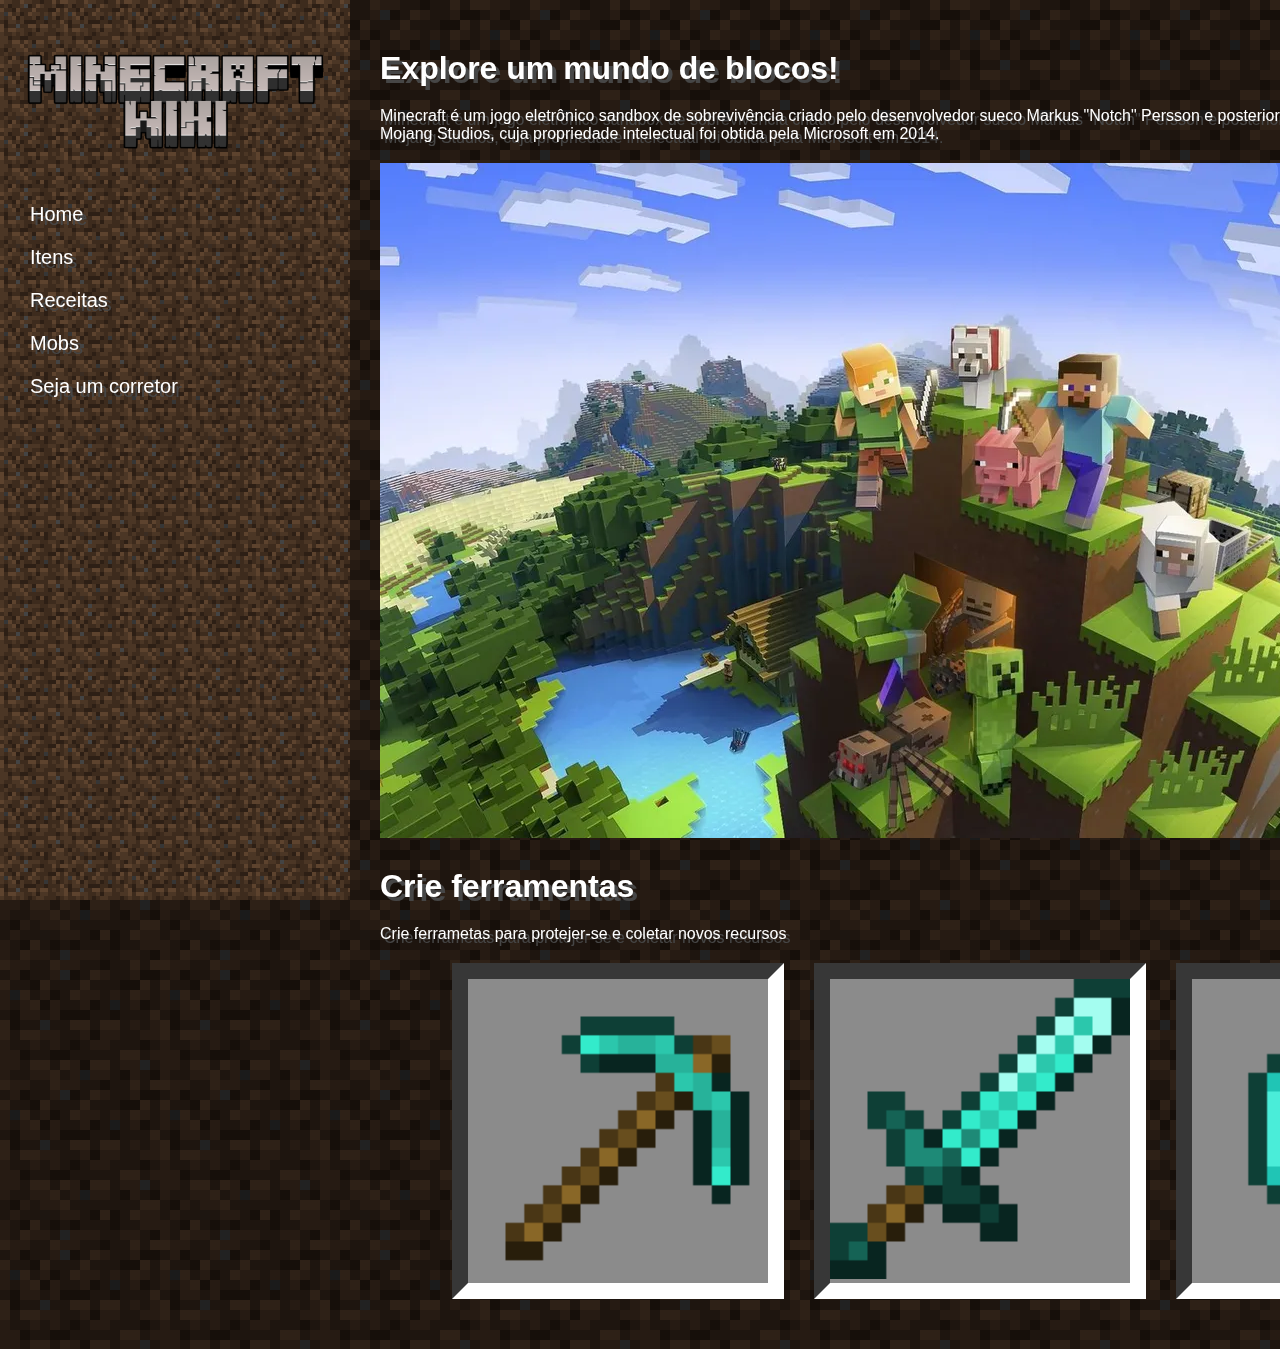
<file: MineWiki/index.html>
<!DOCTYPE html>
<html lang="en">
<head>
    <meta charset="UTF-8">
    <link rel="stylesheet" href="style.css">
    <link href="https://fonts.cdnfonts.com/css/minecraftia" rel="stylesheet">
    <meta name="viewport" content="width=device-width, initial-scale=1.0">
    <title>Minecraft Wiki</title>
</head>
<body>
    <div class="sidebar">
        <div class="titulo">
            <img src="MINECRAFT-WIKI-24-09-2024.png" alt="logo" width="325px">
        </div>

        <div class="opcoes">
            <a href="">Home</a>
            <a href="">Itens</a>
            <a href="">Receitas</a>
            <a href="">Mobs</a>
            <a href="">Seja um corretor</a>
        </div>
    </div>

    <div class="page">
        <h1>Explore um mundo de blocos!</h1>
        <p>Minecraft é um jogo eletrônico sandbox de sobrevivência criado pelo desenvolvedor sueco Markus "Notch" Persson e posteriormente desenvolvido e publicado pela Mojang Studios, cuja propriedade intelectual foi obtida pela Microsoft em 2014.</p>
        <div class="imagem">
            <img src="minecraft-key-art-nologo-1.webp" alt="panorama">
        </div>
        <h1>Crie ferramentas</h1>
        <p>Crie ferrametas para protejer-se e coletar novos recursos</p>
        <div class="container">
            <div class="card">
                <img src="Diamond_Pickaxe_JE3_BE3.webp" alt="">
            </div>
            <div class="card">
                <img src="Diamond_Sword_JE3_BE3.webp" alt="" >
            </div>
            <div class="card">
                <img src="Diamond_Helmet_29_JE3_BE3.webp" alt="">
            </div>
        </div>
    </div>
    
</body>
</html>
</file>
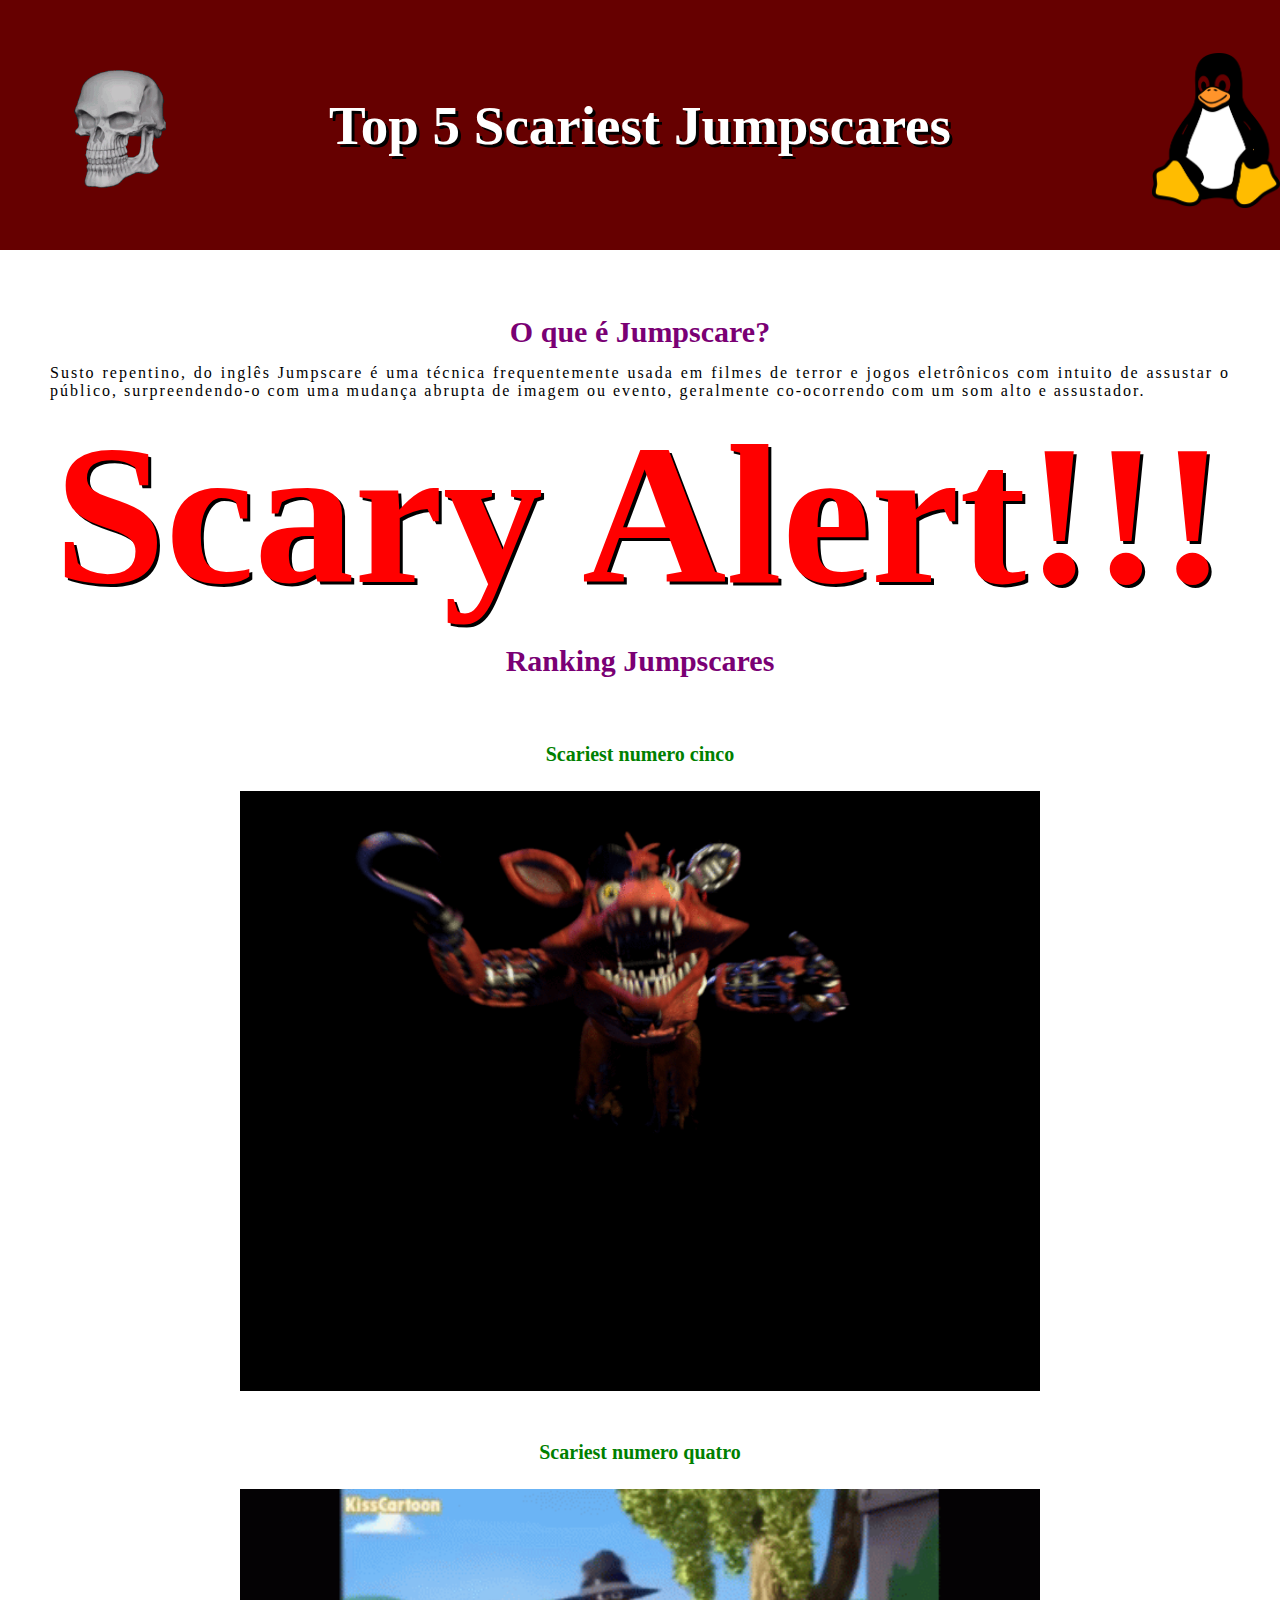
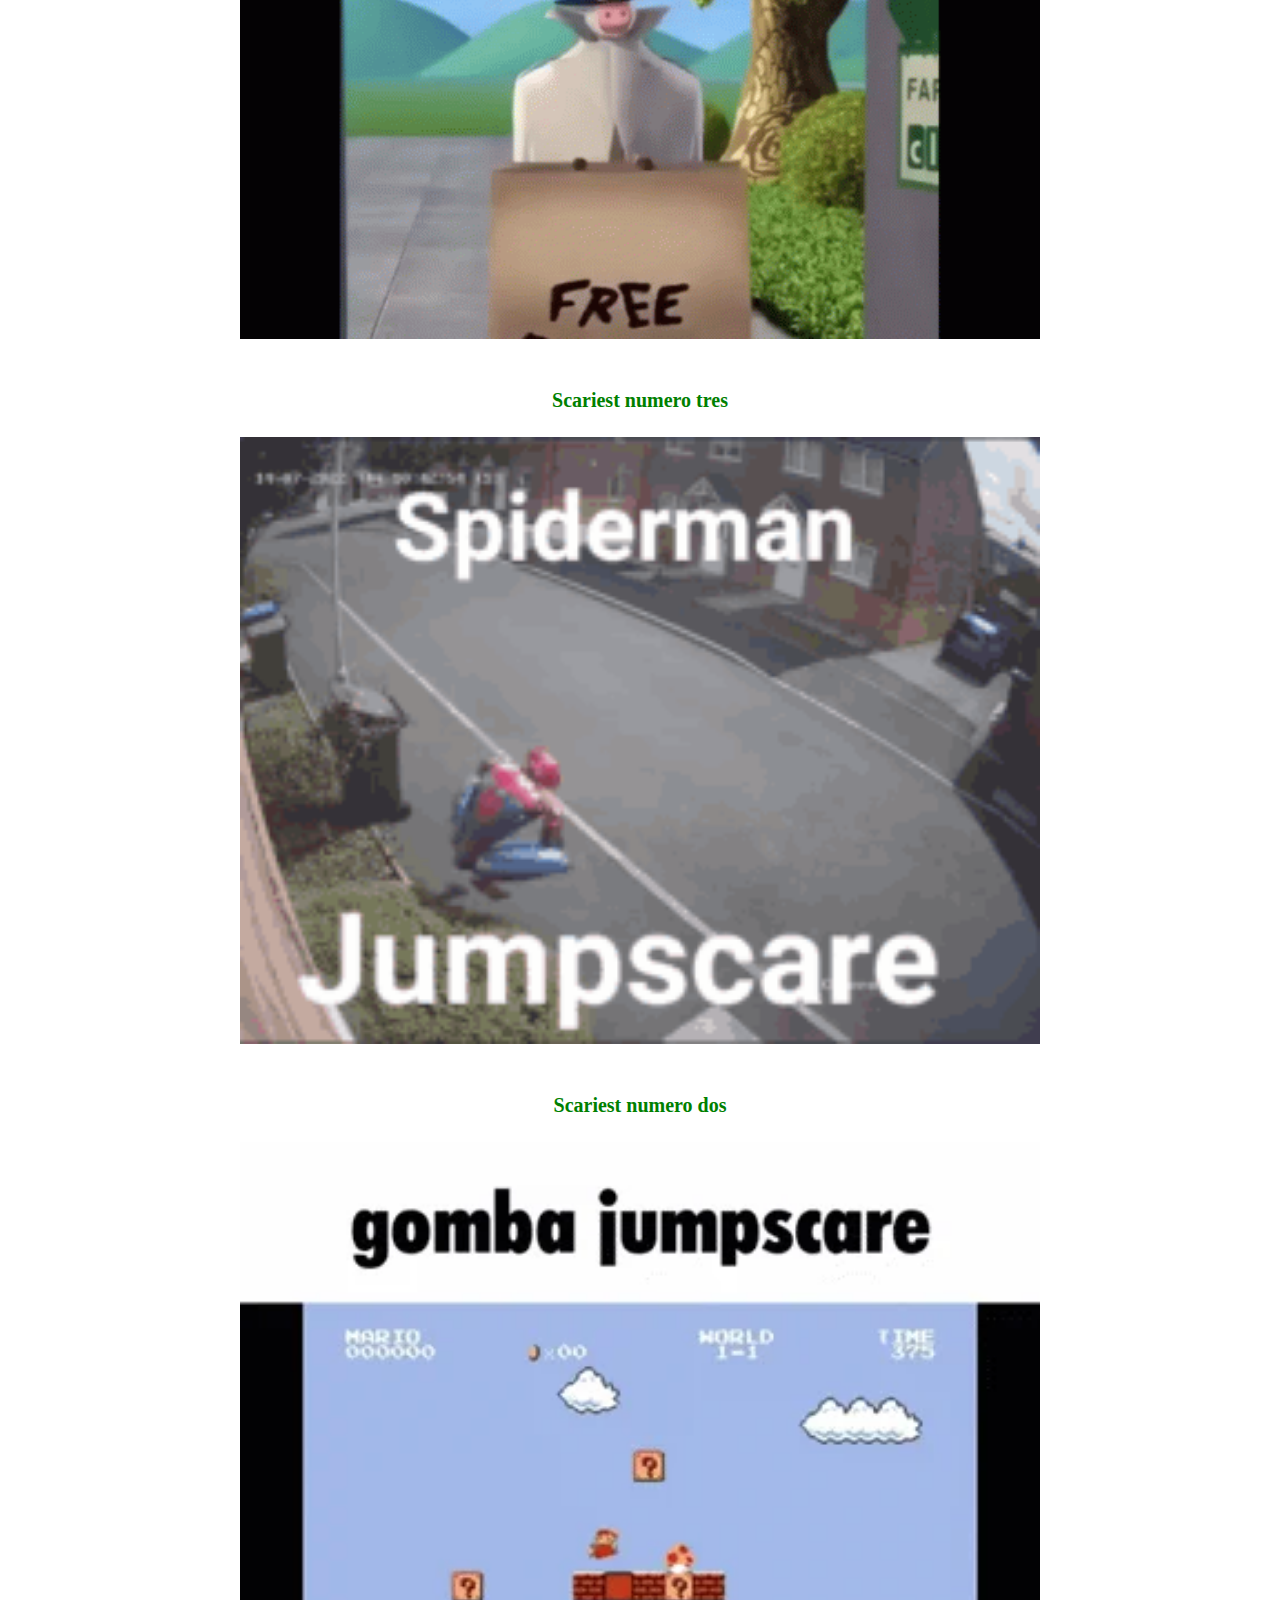
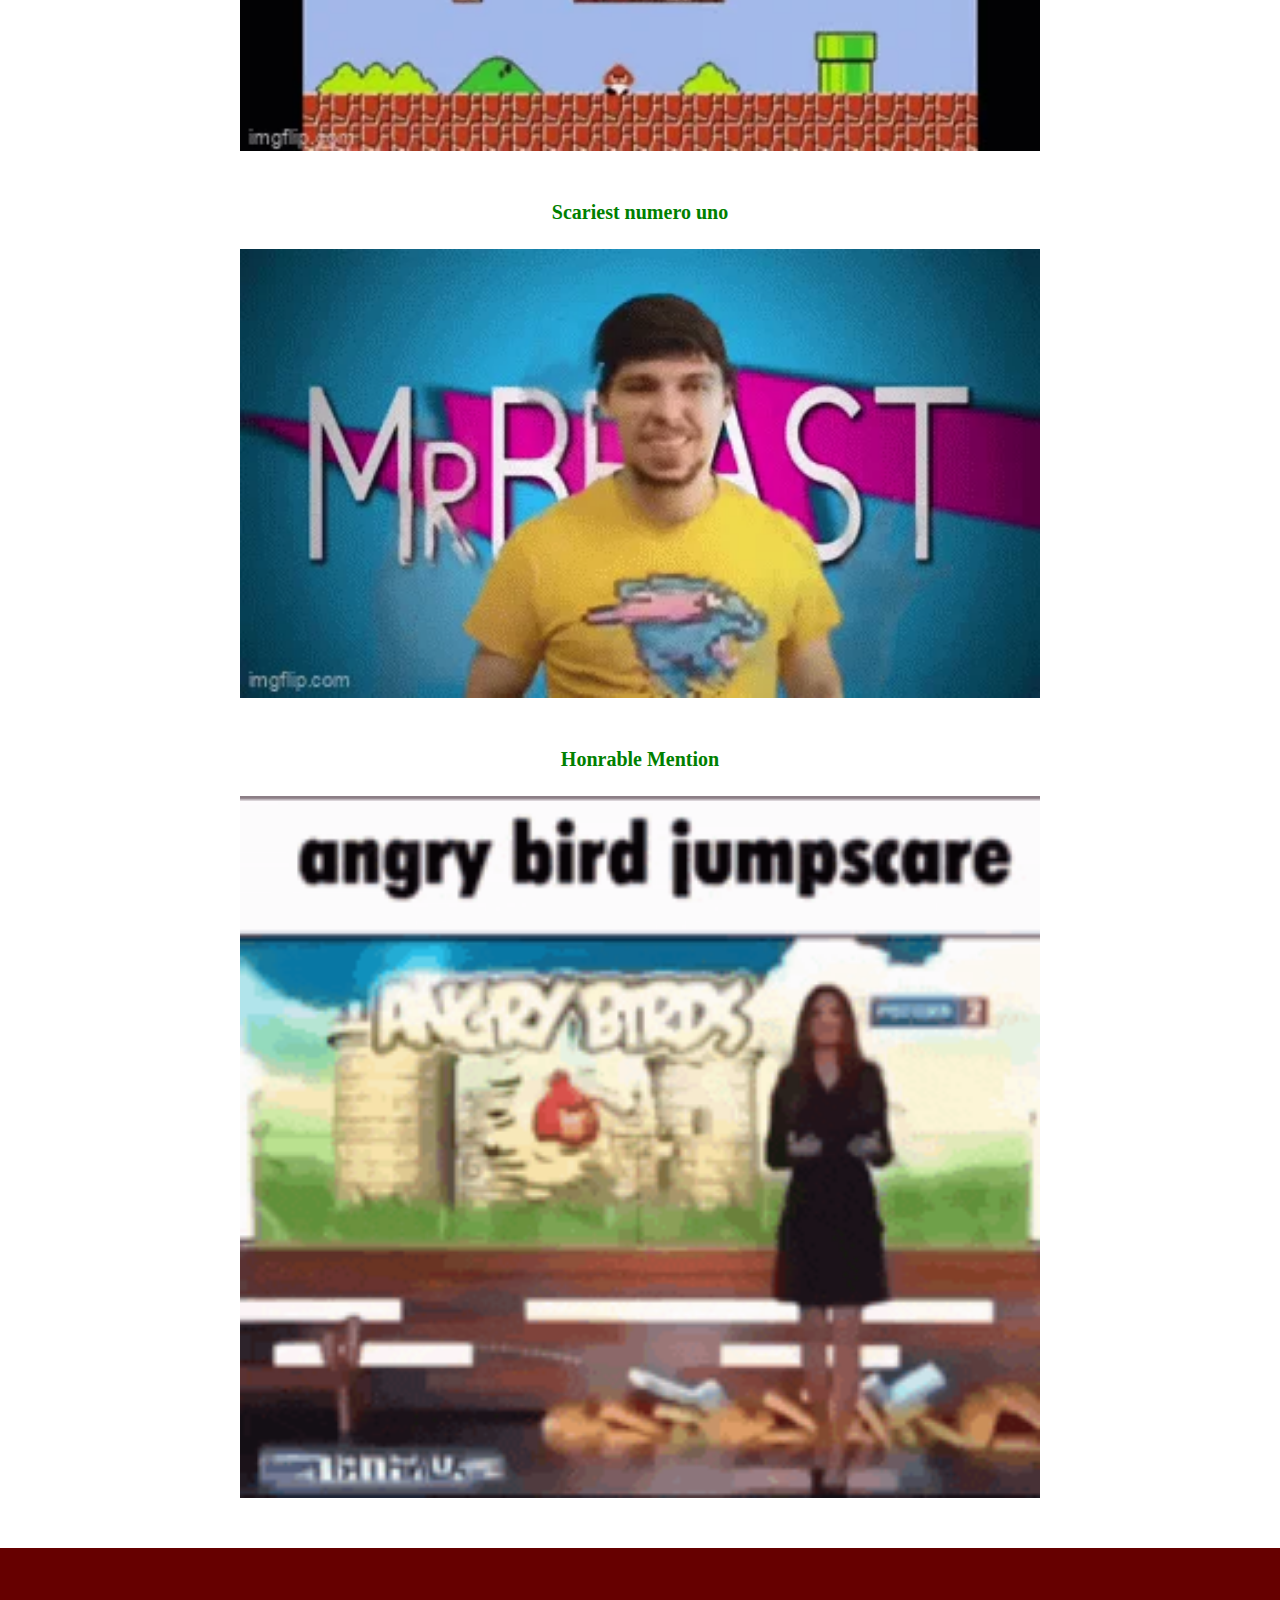
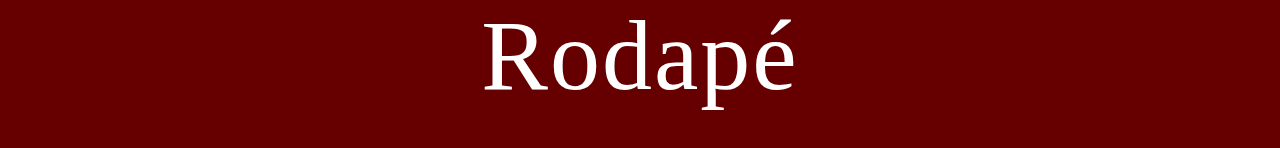
<file: ScariestJumpscares/index.html>
<html>

    <head>
        <title> Top Jumpscares </title>
        <style>
            *{
                margin: 0;
                padding: 0;
            }
            header{
                display: flex;
                justify-content: space-between;
                align-items: center;
                background-color: rgb(102, 0, 0);
                height: 250px;
                margin-bottom: 50px;
            }

            header img{
                width: 10%;
                margin-left: 50px;
                margin-top: 10px;
            }

            h1{
                color: rgb(255, 255, 255);
                text-align: center;
                text-shadow: 3px 3px rgb(0, 0, 0);
                font-size: 55px;
            }

            h2{
                color: rgb(122, 0, 116);
                text-align: center;
                padding-top: 15px;
                padding-bottom: 15px;
                font-size: 30px;
            }

            h3{
                color: green;
                padding-bottom: 25px;
                padding-top: 50px;
                text-align: center;
                font-size: 20px;
            }

            p{
                margin-left: 50px;
                margin-right: 50px;
                text-align: justify;
                letter-spacing: 2px;
            }

            li{
                margin-left: 50px;
                margin-top: 12px;
            }

            #tux{
                width: 10%;
        
            }

            footer{
                background-color: rgb(102, 0, 0);
                height: 200px;
                margin-top: 50px;
                justify-content: center;
                margin-top: 50px;
            }

            a{
                margin-left: 50px;
                margin-bottom: 100px;
            }

            #texto_rodape{
                color: white;
                text-align: center;
                padding-top: 50px;
                font-size: 100px;
            }


            #alerta{
                color: red;
                font-size: 200px;
            }

            div{
                display: flex;
                justify-content: center;
            }

            div img{
                width: 800px;
            }
        </style>
    </head>


    <body>

        <header>
            <img src="skull.gif" alt="">
            <h1> Top 5 Scariest Jumpscares </h1>
            <img id="tux" src="tux.png" alt="">
        </header>
        

        <h2> O que é Jumpscare? </h2>


        <p>
            Susto repentino, do inglês Jumpscare é uma técnica frequentemente usada em filmes de terror e jogos eletrônicos com intuito de assustar o público, surpreendendo-o com uma mudança abrupta de imagem ou evento, geralmente co-ocorrendo com um som alto e assustador.        </p>

        <h1 id="alerta"> Scary Alert!!!</h1>

        <h2> Ranking Jumpscares </h2>
        
        <h3> Scariest numero cinco </h3>

        <div>
            <img src="foxy.gif" alt="O animatronic Foxy saltando em direção ao jogador!">
        </div>
        
        
        <h3> Scariest numero quatro </h3>

        <div>
            <img src="rato.gif" alt="O animatronic Foxy saltando em direção ao jogador!">
        </div>

        <h3> Scariest numero tres </h3>

        <div>
            <img src="spiderman-jumpscare.gif" alt="O animatronic Foxy saltando em direção ao jogador!">
        </div>

        <h3> Scariest numero dos </h3>

        <div>
            <img src="gombaferradokk.webp" alt="O animatronic Foxy saltando em direção ao jogador!">
        </div>

        <h3> Scariest numero uno </h3>

        <div>
            <img src="mrbeast.webp" alt="O animatronic Foxy saltando em direção ao jogador!">
        </div>

        <h3> Honrable Mention </h3>

        <div>
            <img src="angry-birds-jumpscare.gif" alt="O animatronic Foxy saltando em direção ao jogador!">
        </div>



        <footer>
            <p id="texto_rodape">
                Rodapé
            </p>
        </footer>


    </body>

</html>
</file>
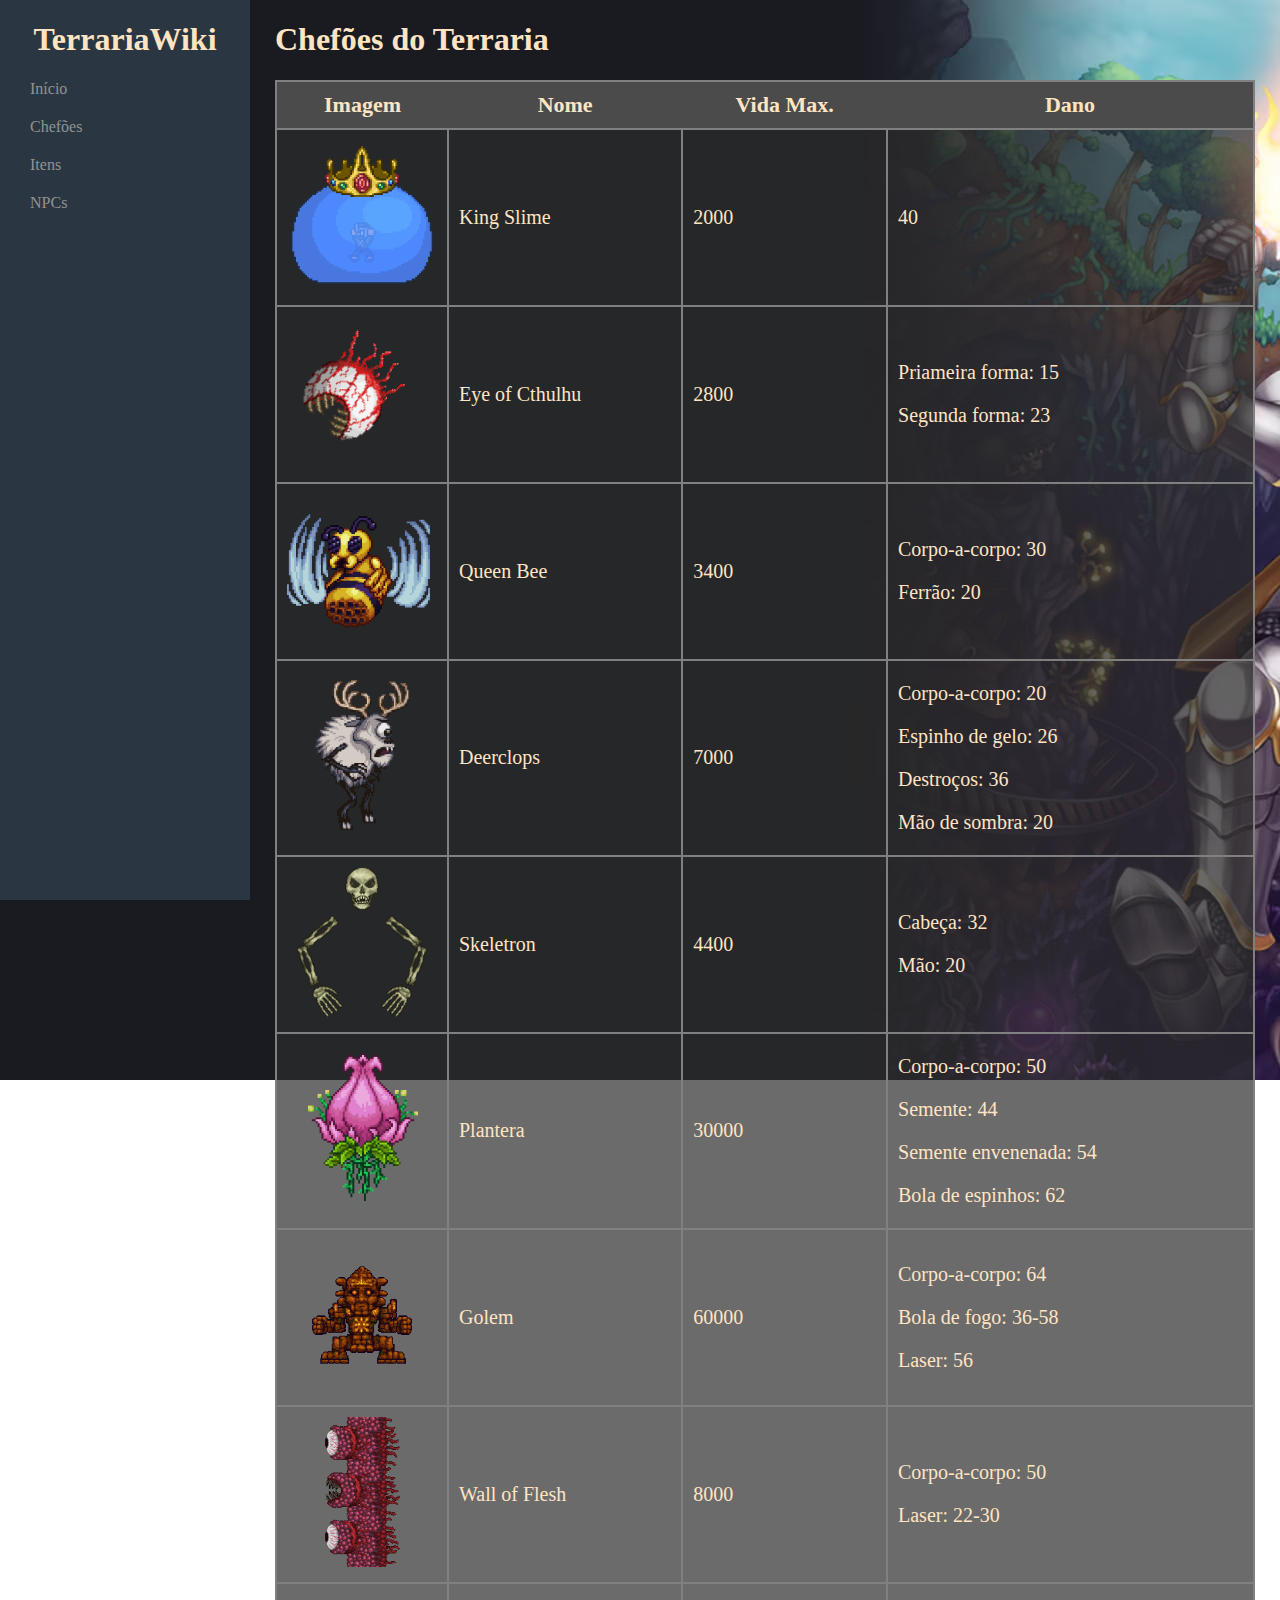
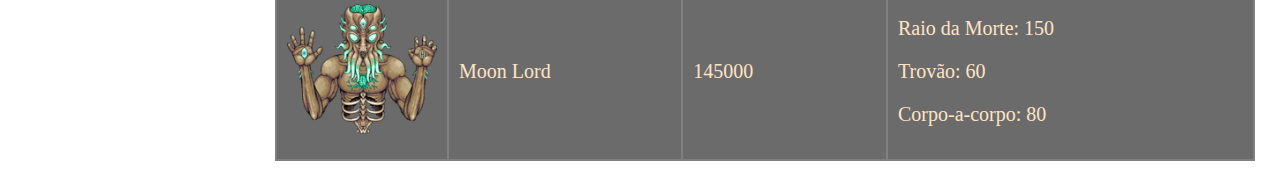
<file: TerrariaWiki/index.html>
<!DOCTYPE html>
<html lang="en">
<head>
    <meta charset="UTF-8">
    <meta name="viewport" content="width=device-width, initial-scale=1.0">
    <title>TerrariaWiki</title>
    <link rel="stylesheet" href="styles.css">
    <link href="https://db.onlinewebfonts.com/c/775c3814e9c1f228d495333e07580d59?family=Andy+Bold+V2" rel="stylesheet">
</head>
<body>
    
    <div class="sidebar">
        <div class="titulo">
            <h1>TerrariaWiki</h1>
        </div>
        <div class="opt">
            <a href="">Início</a>
            <a href="">Chefões</a>
            <a href="">Itens</a>
            <a href="">NPCs</a>
            <div class="menuIcon">
                &#9776;
            </div>
        </div>
    </div>

    <div class="page">
        <h1>Chefões do Terraria</h1>

        <table>
            <thead>
                <th>Imagem</th>
                <th>Nome</th>
                <th>Vida Max.</th>
                <th>Dano</th>
            </thead>

            <tbody>
                <tr>
                    <td class="imagem"><img src="King_Slime.gif" alt=""></td>
                    <td>King Slime</td>
                    <td>2000</td>
                    <td>40</td>
                </tr>
                <tr>
                    <td class="imagem"><img src="Eye_of_Cthulhu.gif" alt=""></td>
                    <td>Eye of Cthulhu</td>
                    <td>2800</td>
                    <td><p>Priameira forma: 15</p><p>Segunda forma: 23</p></td>
                </tr>
                <tr>
                    <td class="imagem"><img src="Queen_Bee.gif" alt=""></td>
                    <td>Queen Bee</td>
                    <td>3400</td>
                    <td><p>Corpo-a-corpo: 30</p><p>Ferrão: 20</p></td>
                </tr>
                <tr>
                    <td class="imagem"><img src="Deerclops.gif" alt=""></td>
                    <td>Deerclops</td>
                    <td>7000</td>
                    <td><p>Corpo-a-corpo: 20</p><p>Espinho de gelo: 26</p><p>Destroços: 36</p><p>Mão de sombra: 20</p></td>
                </tr>
                <tr>
                    <td class="imagem"><img src="Skeletron.png" alt=""></td>
                    <td>Skeletron</td>
                    <td>4400</td>
                    <td><p>Cabeça: 32</p><p>Mão: 20</p></td>
                </tr>
                <tr>
                    <td class="imagem"><img src="Plantera.gif" alt=""></td>
                    <td>Plantera</td>
                    <td>30000</td>
                    <td><p>Corpo-a-corpo: 50</p><p>Semente: 44</p><p>Semente envenenada: 54</p><p>Bola de espinhos: 62</p></td>
                </tr>
                <tr>
                    <td class="imagem"><img src="Golem.gif" alt=""></td>
                    <td>Golem</td>
                    <td>60000</td>
                    <td><p>Corpo-a-corpo: 64</p><p>Bola de fogo: 36-58</p><p>Laser: 56</p></td>
                </tr>
                <tr>
                    <td class="imagem"><img src="Wall_of_Flesh.gif" alt=""></td>
                    <td>Wall of Flesh</td>
                    <td>8000</td>
                    <td><p>Corpo-a-corpo: 50</p><p>Laser: 22-30</p></td>
                </tr>
                <tr>
                    <td class="imagem"><img src="Moon_Lord.png" alt=""></td>
                    <td>Moon Lord</td>
                    <td>145000</td>
                    <td><p>Raio da Morte: 150</p><p>Trovão: 60</p><p>Corpo-a-corpo: 80</p></td>
                </tr>
            </tbody>
        </table>

    </div>
</body>
</html>
</file>
<file: MineWiki/style.css>
*{
    margin: 0;
    padding: 0;
}

body{
    display: flex;
    font-family: 'Minecraftia', sans-serif;
    background-image: url(Dirt_background_BE1.webp);
}

h1,a,p{
    color: white;
    filter: drop-shadow(4px 4px rgb(70, 70, 70))
}

.sidebar{
    display: flex;
    position: fixed;
    flex-direction: column;
    width: 350px;
    height: 100vh;
    background-image: url(Dirt_background_JE1.webp);
}

.sidebar .titulo{
    display: flex;
    width: 100%;
    justify-content: center;
    padding: 40px 0 40px 0 ;
}

.sidebar .opcoes{
    display: flex;
    flex-direction: column;
    gap: 20px;
    padding: 30px;
    padding-top: 0;
}

a{
    text-decoration: none;
    font-size: 20px;
}

a:hover{
    color: rgb(255, 245, 108);
}

.page{
    margin-left: 350px;
    width: 1570px;
    padding-top: 50px;
    padding-left: 30px;
}

.page p{
    margin-top: 20px;
    margin-bottom: 20px;
    margin-right: 30px;
}

.imagem{
    display: flex;
    justify-content: center;
    margin-bottom: 30px;
}

.container{
    display: flex;
    justify-content: center;
    gap: 30px;
    margin-bottom: 50px;
}

.card{
    width: fit-content;
    background-color: rgb(139, 139, 139);
    border: 16px solid;
    border-color: rgb(55,55,55)  rgb(255,255,255) rgb(255,255,255) rgb(55,55,55);
}


.card img{
    width: 300px;
}
</file>
<file: TerrariaWiki/styles.css>
body{
    margin: 0;
    padding: 0;
    display: flex;
    background-image: url("9K88rSo70V7I5CKtOZEu4riA.avif");
    background-repeat: no-repeat;
    background-attachment: fixed;
    font-family: "Andy Bold V2";
}

@keyframes anime-in{
    from {scale: 1;}
    to {scale: 1.05;}
}

@keyframes anime-out{
    from {scale: 1.05;}
    to {scale: 1;}
}

.sidebar{
    display: flex;
    flex-direction: column;
    width: 250px;
    background-color: rgb(42, 55, 66);
    height: 100vh;
    position: fixed;
}

.titulo{
    color: bisque;
    display: flex;
    justify-content: center;
}

.opt{
    display: flex;
    flex-direction: column;
    margin-left: 30px;
    gap: 20px;
}

.opt a{
    text-decoration: none;
    color: rgb(146,146,146);
    animation-name: anime-out;
    animation-duration: 0.4s;
    animation-fill-mode: both;
}

.opt a:hover{
    color: rgb(255,215,0);
    animation-name: anime-in;
    animation-duration: 0.4s;
    animation-fill-mode: both;
}

.menuIcon{
    display: none;
    color: bisque;
}

.page{
    margin-left: 275px;
    margin-right: 25px;
    width: 100%;
    color:bisque;
    
}

table{
    width: 100%;
    border-collapse: collapse;
    border: 2px solid gray ;
    margin-bottom: 25px;
}

th{
    padding: 10px;
    background-color: rgb(75, 75, 75);
    font-size: 22px;
}

td{
    padding-left: 10px;
    border: 2px solid gray;
    background-color: rgba(44, 44, 44, 0.7);
    font-size: 20px;
    
}

.imagem{
    padding: 10px;
    width: 150px;  
}

tr img{
    height: 150px;
    width: 150px;
    object-fit: contain;
}

@media(max-width: 480px){

    
    .sidebar{
        flex-direction: row;
        justify-content: space-between;
        height: min-content;
        width: 100vw;
        position: none;
    }

    .opt a{
        display: none;
        margin-right: 20px;
    }

    .menuIcon{
        display: block;
        font-size: 30px;
    
    }

    .titulo{
        margin-left: 10px;
    }


    .opt{
        gap: 0;
        margin-left: 0;
        margin-right: 10px;
        flex-direction: row;
        align-items: center;
    }

    .page{
        margin-top: 80px;
        margin-left: 10px;
        margin-right: 10px;
    }

    .imagem{
        width: 90px;
        padding: 5px;
    }

    tr img{
        width: 90px;
        height: 90px;
    }

    
}
</file>
